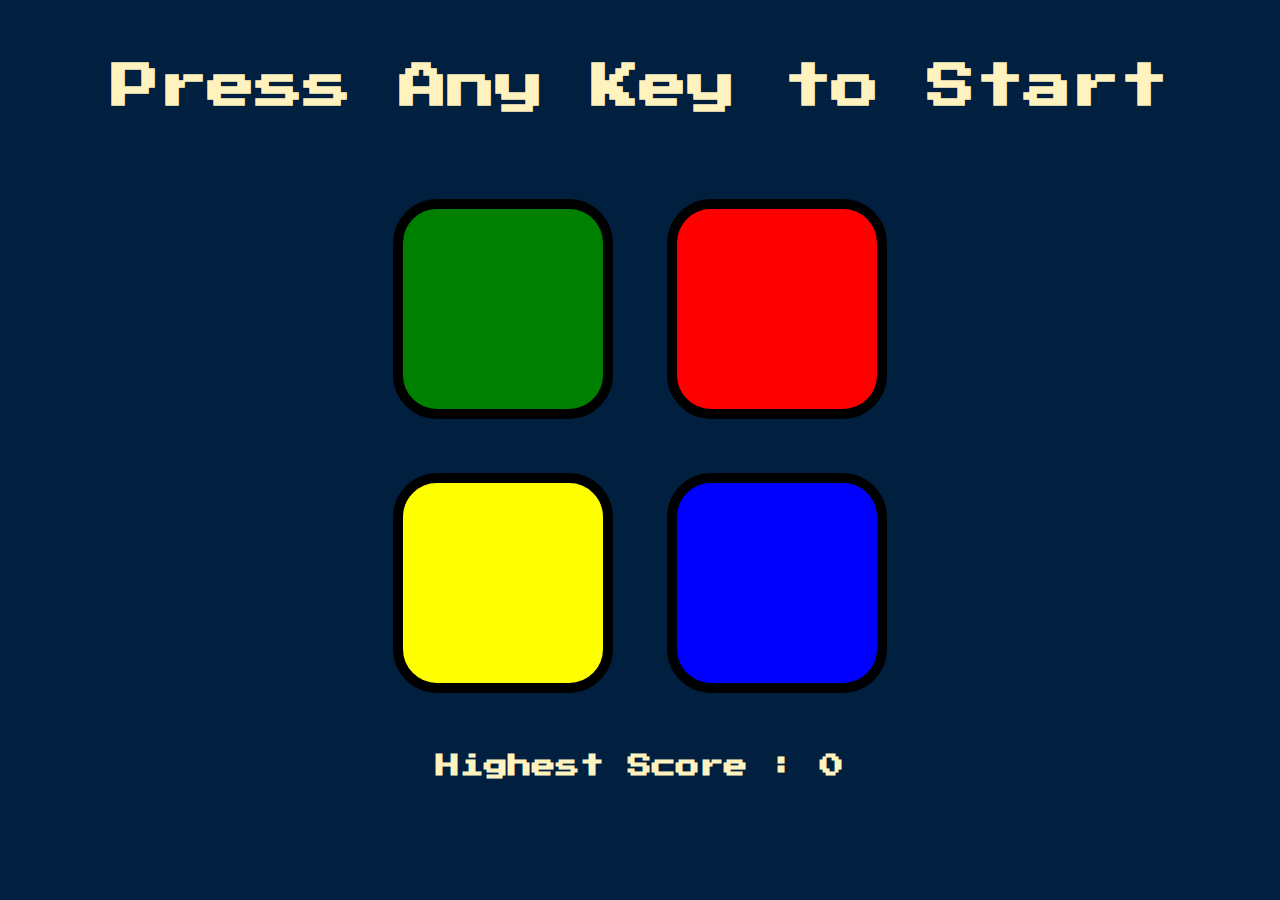
<file: Simon Game Challenge Starting Files/index.html>
<!DOCTYPE html>
<html lang="en" dir="ltr">

<head>
  <meta charset="utf-8">
  <title>Simon</title>
  <link rel="stylesheet" href="./styles.css">
  <link href="https://fonts.googleapis.com/css?family=Press+Start+2P" rel="stylesheet">
  
  
</head>

<body>
  <h1 id="level-title">Press Any Key to Start</h1>
  <div class="container">
    <div lass="row">

      <div type="button" id="green" class="btn green">

      </div>

      <div type="button" id="red" class="btn red">

      </div>
    </div>

    <div class="row">

      <div type="button" id="yellow" class="btn yellow">

      </div>
      <div type="button" id="blue" class="btn blue">

      </div>

    </div>
    <div class="footer">
      <h2>Highest Score : <span>0</span></h2>
    </div>
  </div>

  <script src="https://code.jquery.com/jquery-3.7.0.js" integrity="sha256-JlqSTELeR4TLqP0OG9dxM7yDPqX1ox/HfgiSLBj8+kM=" crossorigin="anonymous" defer></script>
  <script src="./game.js" defer></script>

</body>

</html>
</file>
<file: Simon Game Challenge Starting Files/styles.css>
body {
  text-align: center;
  background-color: #011F3F;
}

#level-title {
  font-family: 'Press Start 2P', cursive;
  font-size: 3rem;
  margin:  5%;
  color: #FEF2BF;
}
.footer{
  font-family: 'Press Start 2P', cursive;
  font-size: 2 rem;
  margin:  5%;
  color: #FEF2BF;
}
.container {
  display: block;
  width: 50%;
  margin: auto;

}

.btn {
  margin: 25px;
  display: inline-block;
  height: 200px;
  width: 200px;
  border: 10px solid black;
  border-radius: 20%;
}

.game-over {
  background-color: red;
  opacity: 0.8;
}

.red {
  background-color: red;
}

.green {
  background-color: green;
}

.blue {
  background-color: blue;
}

.yellow {
  background-color: yellow;
}

.pressed {
  box-shadow: 0 0 20px white;
  background-color: grey;
}
</file>
